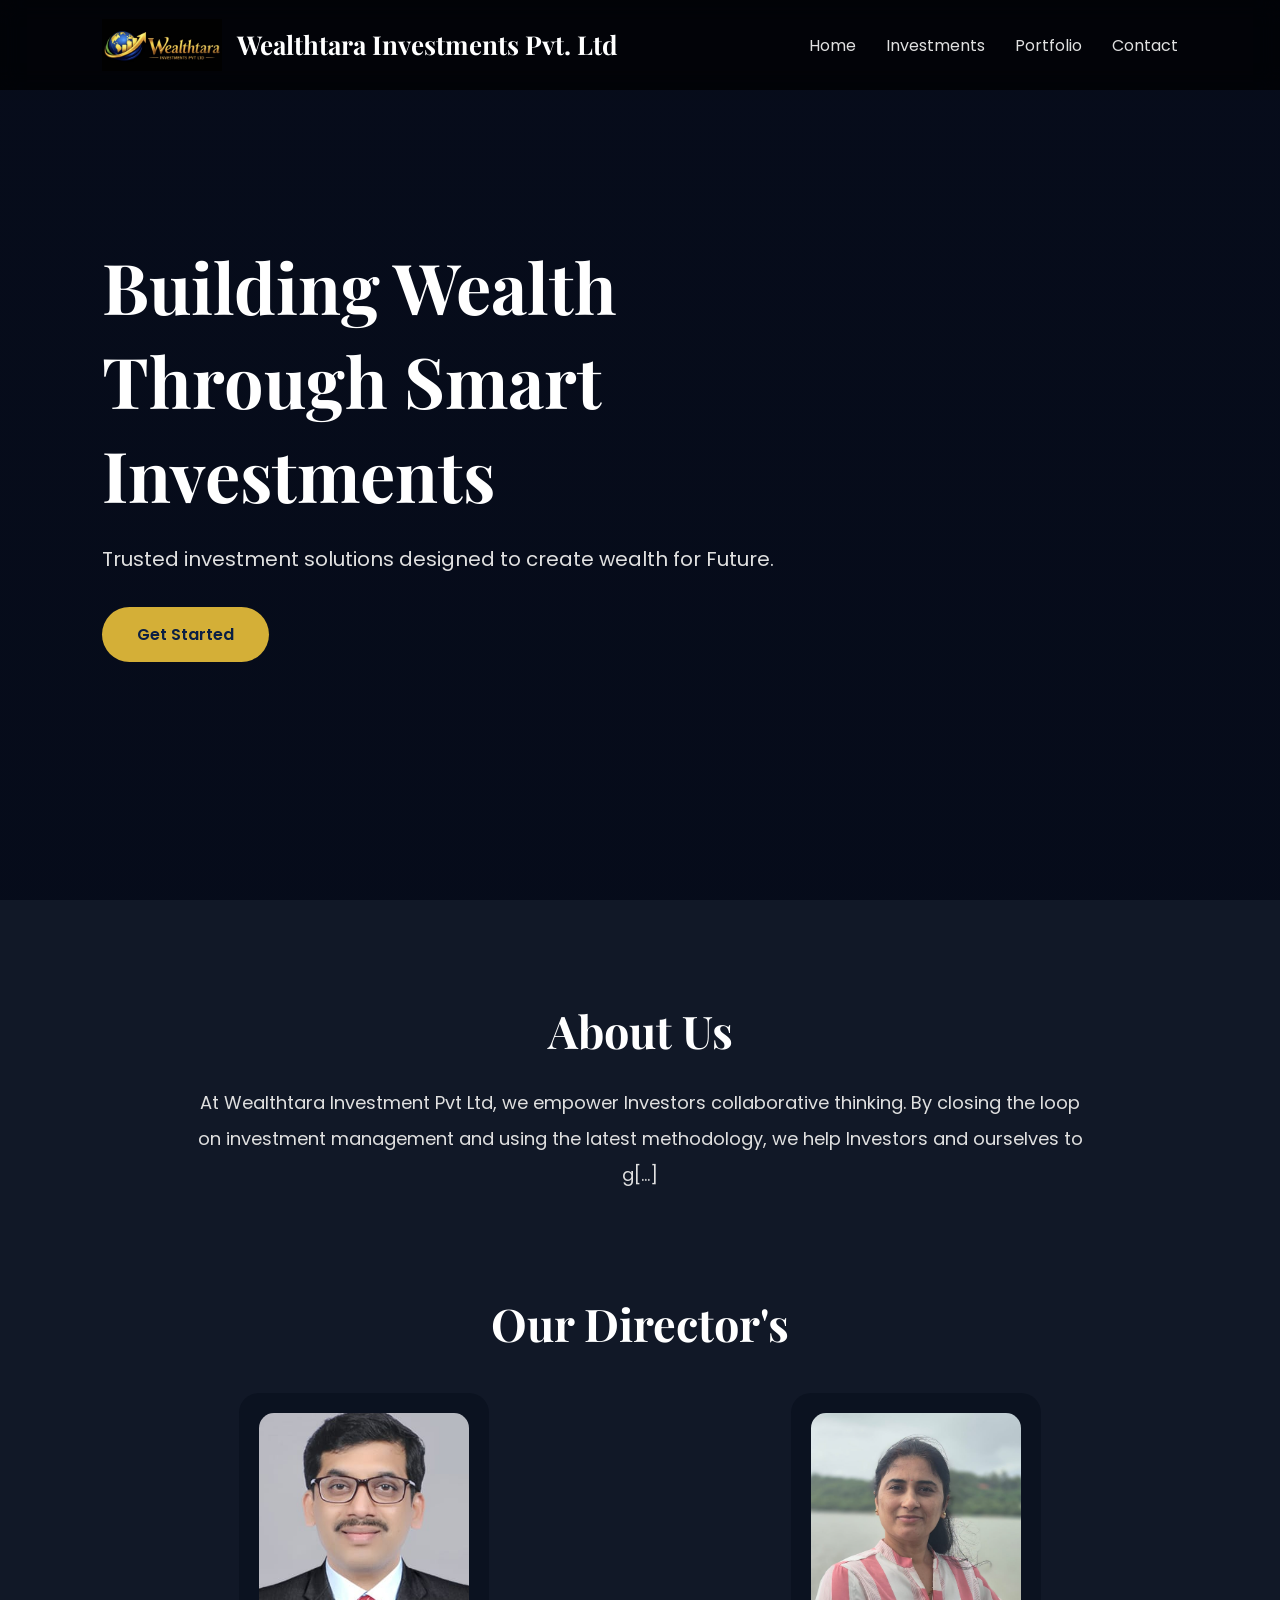
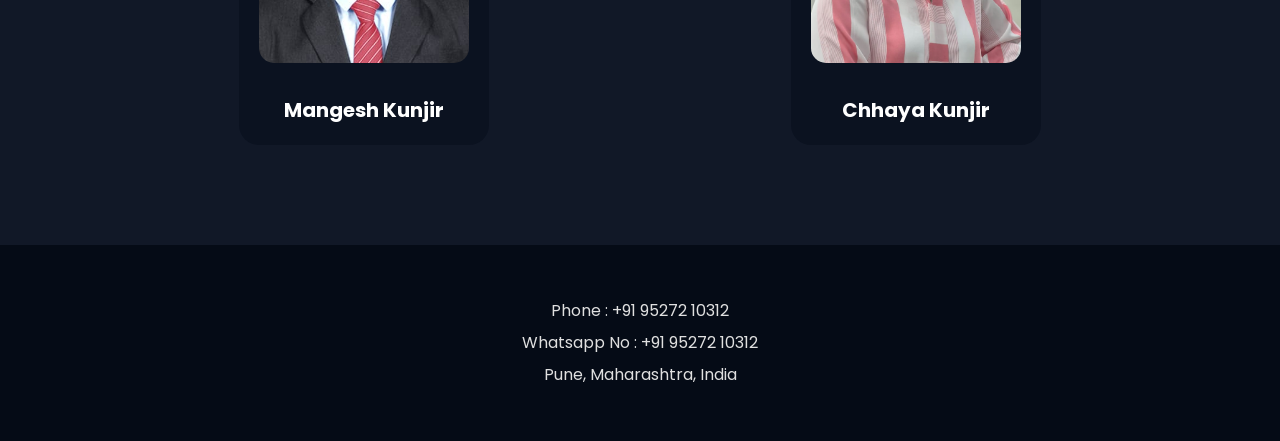
<file: index.html>
<!DOCTYPE html>
<html lang="en">
<head>
  <meta charset="UTF-8">
  <meta name="viewport" content="width=device-width, initial-scale=1.0">

  <title>Wealthtara Investments Pvt. Ltd</title>

  <link href="https://fonts.googleapis.com/css2?family=Playfair+Display:wght@600;700&family=Poppins:wght@300;400;500;600&display=swap" rel="stylesheet">

  <style>
    *{
      margin:0;
      padding:0;
      box-sizing:border-box;
    }

    body{
      font-family:'Poppins', sans-serif;
      background:#0b1220;
      color:white;
    }

    nav{
      position:fixed;
      top:0;
      width:100%;
      padding:15px 8%;
      display:flex;
      justify-content:space-between;
      align-items:center;
      background:rgba(0,0,0,0.7);
      backdrop-filter:blur(10px);
      z-index:1000;
      min-height:90px;
    }

    .logo-container{
      display:flex;
      align-items:center;
      gap:15px;
    }

    .logo-container img{
      height:60px;
      width:auto;
      max-width:120px;
      object-fit:contain;
    }

    .logo{
      font-size:26px;
      color:#fff;
      font-family:'Playfair Display', serif;
      font-weight:700;
      line-height:1;
    }

    nav ul{
      display:flex;
      list-style:none;
      gap:30px;
    }

    nav ul li a{
      text-decoration:none;
      color:#E0E0E0;
      transition:0.3s;
    }

    nav ul li a:hover{
      color:#D4AF37;
    }

    .hero{
      height:100vh;
      background:
      linear-gradient(rgba(5,10,25,0.75), rgba(5,10,25,0.8)),
      url('https://images.unsplash.com/photo-1520607162513-77705c0f0d4a?auto=format&fit=crop&w=1600&q=80');
      background-size:cover;
      background-position:center;
      display:flex;
      align-items:center;
      padding:0 8%;
    }

    .hero-content{
      max-width:700px;
    }

    .hero h2{
      font-size:70px;
      font-family:'Playfair Display', serif;
      color:#FFFFFF;
      margin-bottom:20px;
    }

    .hero p{
      font-size:20px;
      color:#E0E0E0;
      line-height:1.8;
      margin-bottom:30px;
    }

    .btn{
      display:inline-block;
      padding:15px 35px;
      background:#D4AF37;
      color:#0A1F44;
      border-radius:50px;
      text-decoration:none;
      font-weight:600;
    }

    .about{
      padding:100px 8% 50px 8%;
      background:#111827;
      text-align:center;
    }

    .about h2{
      font-size:45px;
      margin-bottom:25px;
      font-family:'Playfair Display', serif;
      color:#FFFFFF;
    }

    .about p{
      max-width:900px;
      margin:auto;
      line-height:2;
      color:#E0E0E0;
      font-size:18px;
    }

    .directors{
      padding:50px 8% 100px 8%;
      background:#111827;
      text-align:center;
    }

    .directors h2{
      font-size:45px;
      margin-bottom:40px;
      font-family:'Playfair Display', serif;
      color:#FFFFFF;
    }

    .director-grid{
      display:grid;
      grid-template-columns:repeat(auto-fit,minmax(250px,1fr));
      gap:30px;
      justify-items:center;
    }

    .director-box{
      background:#0b1220;
      padding:20px;
      border-radius:20px;
      text-align:center;
      width:250px;
    }

    .director-box img{
      width:100%;
      height:250px;
      object-fit:cover;
      border-radius:15px;
      margin-bottom:15px;
    }

    .director-box h3{
      color:#FFFFFF;
      font-size:20px;
      margin-top:10px;
    }

    footer{
      background:#050b16;
      padding:50px 8%;
      text-align:center;
    }

    footer p{
      color:#E0E0E0;
      line-height:2;
    }
  </style>
</head>
<body>

  <nav>
    <div class="logo-container">
      <img src="./logo.png" alt="Wealthtara Logo">
      <div class="logo">Wealthtara Investments Pvt. Ltd</div>
    </div>
    <ul>
      <li><a href="index.html">Home</a></li>
      <li><a href="investments.html">Investments</a></li>
      <li><a href="portfolio.html">Portfolio</a></li>
      <li><a href="contact.html">Contact</a></li>
    </ul>
  </nav>

  <section class="hero">
    <div class="hero-content">
      <h2>Building Wealth Through Smart Investments</h2>
      <p>Trusted investment solutions designed to create wealth for Future.</p>
      <a href="contact.html" class="btn">Get Started</a>
    </div>
  </section>

  <section class="about">
    <h2>About Us</h2>
    <p>
      At Wealthtara Investment Pvt Ltd, we empower Investors collaborative thinking. By closing the loop on investment management and using the latest methodology, we help Investors and ourselves to g[...]
    </p>
  </section>

  <section class="directors">
    <h2>Our Director's</h2>
    <div class="director-grid">
      <div class="director-box">
        <img src="./papa.jpeg" alt="Mangesh Kunjir">
        <h3>Mangesh Kunjir</h3>
      </div>
      <div class="director-box">
        <img src="./mama.png" alt="Chhaya Kunjir">
        <h3>Chhaya Kunjir</h3>
      </div>
    </div>
  </section>

  <footer>
    <p>Phone       : +91 95272 10312</p>
    <p>Whatsapp No : +91 95272 10312</p>    
    <p>Pune, Maharashtra, India</p>
  </footer>

</body>
</html>
</file>
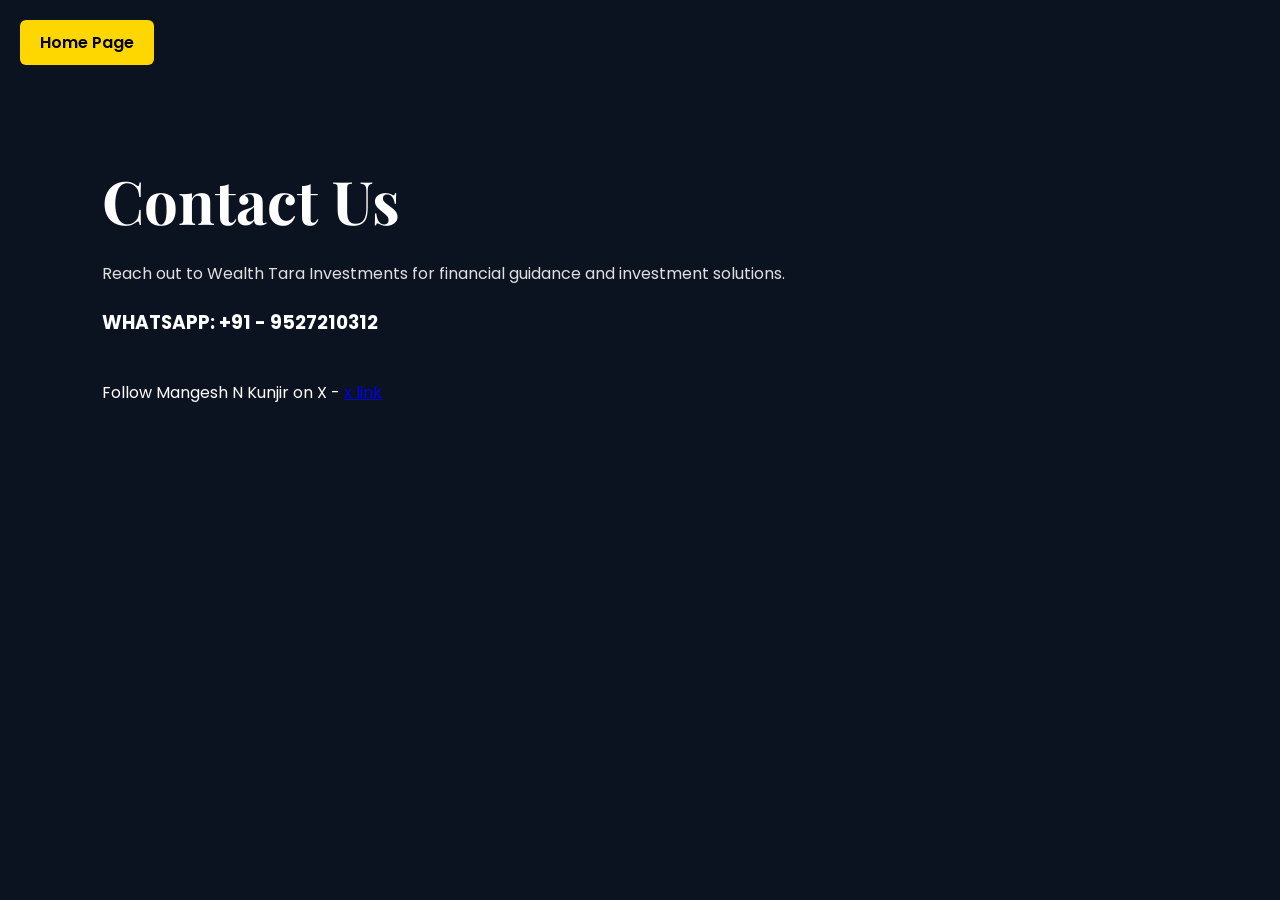
<file: contact.html>
<!DOCTYPE html>
<html lang="en">
<head>
  <meta charset="UTF-8">
  <meta name="viewport" content="width=device-width, initial-scale=1.0">
  <title>Contact - Wealth Tara</title>

  <link href="https://fonts.googleapis.com/css2?family=Playfair+Display:wght@700&family=Poppins:wght@300;400;500&display=swap" rel="stylesheet">

  <style>
    body {
      margin: 0;
      background: #0b1220;
      color: white;
      font-family: 'Poppins', sans-serif;
    }

    /* Top-left Get Started Button */
    .cta-button {
      position: fixed; /* stays visible even when scrolling */
      top: 20px;
      left: 20px;
      padding: 10px 20px;
      background: #FFD700; /* gold */
      color: #000;         /* black text */
      font-size: 1rem;
      font-weight: 600;
      border: none;
      border-radius: 6px;
      text-decoration: none;
      cursor: pointer;
      transition: all 0.3s ease;
      z-index: 1000; /* ensures it stays above other elements */
    }

    .cta-button:hover {
      background: #FFC107; /* darker gold on hover */
      transform: scale(1.05);
    }

    .container {
      padding: 120px 8%;
    }

    h1 {
      font-family: 'Playfair Display', serif;
      font-size: 60px;
      margin-bottom: 20px;
    }

    p {
      color: #E0E0E0;
      line-height: 1.8;
    }

    form {
      margin-top: 40px;
      max-width: 600px;
    }

    input, textarea {
      width: 100%;
      padding: 15px;
      margin-bottom: 20px;
      border: none;
      border-radius: 10px;
      background: #111827;
      color: white;
    }

    button {
      padding: 15px 35px;
      border: none;
      background: #D4AF37;
      color: #0A1F44;
      border-radius: 40px;
      font-weight: 600;
      cursor: pointer;
    }
  </style>
</head>
<body>

  <!-- Get Started Button at Top Left -->
  <a href="index.html" class="cta-button">Home Page</a>

  <div class="container">
    <h1>Contact Us</h1>

    <p>
      Reach out to Wealth Tara Investments for financial guidance and investment solutions.
    </p>

    <h3>WHATSAPP: +91 - 9527210312 </h3>
    <br>
    Follow Mangesh N Kunjir on X -
    <a href="https://x.com/mangeshnkunjir" target="_blank" rel="noopener noreferrer">x link</a>
  </div>

</body>
</html>
</file>
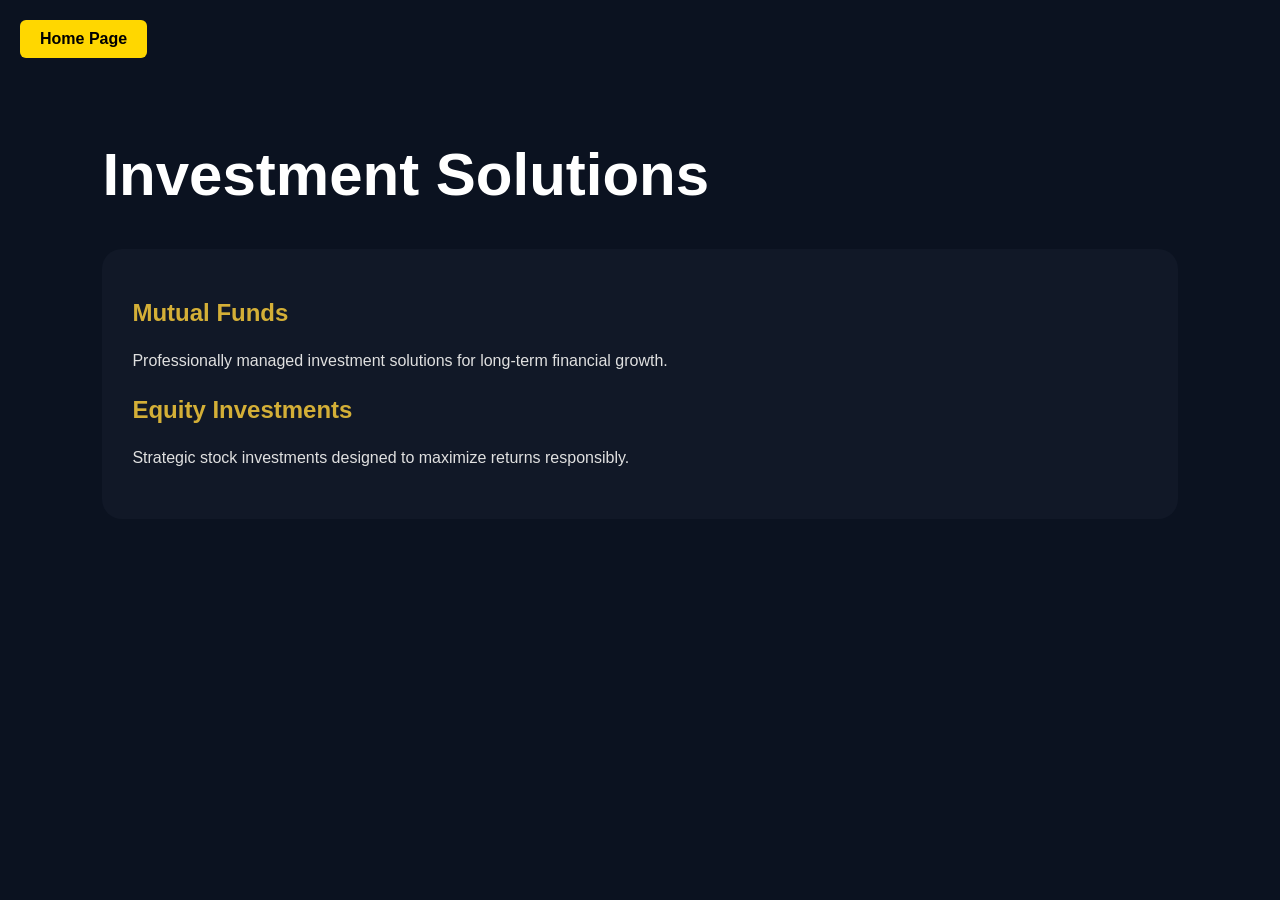
<file: investments.html>
<!DOCTYPE html>
<html lang="en">
<head>
  <meta charset="UTF-8">
  <meta name="viewport" content="width=device-width, initial-scale=1.0">
  <title>Investments</title>

  <style>
    body {
      background: #0b1220;
      color: white;
      font-family: 'Poppins', sans-serif;
      margin: 0;
    }

    /* Top-left Get Started Button */
    .cta-button {
      position: absolute;
      top: 20px;
      left: 20px;
      padding: 10px 20px;
      background: #FFD700; /* gold */
      color: #000;         /* black text */
      font-size: 1rem;
      font-weight: 600;
      border: none;
      border-radius: 6px;
      text-decoration: none;
      cursor: pointer;
      transition: all 0.3s ease;
    }

    .cta-button:hover {
      background: #FFC107; /* darker gold on hover */
      transform: scale(1.05);
    }

    .container {
      padding: 100px 8%;
    }

    h1 {
      font-size: 60px;
      color: #FFFFFF;
    }

    .card {
      background: #111827;
      padding: 30px;
      margin-top: 30px;
      border-radius: 20px;
    }

    .card h2 {
      color: #D4AF37; /* gold accent */
    }

    .card p {
      color: #E0E0E0;
      line-height: 1.8;
    }
  </style>
</head>
<body>

  <!-- Get Started Button at Top Left -->
  <a href="index.html" class="cta-button">Home Page</a>

  <div class="container">
    <h1>Investment Solutions</h1>

    <div class="card">
      <h2>Mutual Funds</h2>
      <p>Professionally managed investment solutions for long-term financial growth.</p>

      <h2>Equity Investments</h2>
      <p>Strategic stock investments designed to maximize returns responsibly.</p>
    </div>
  </div>

</body>
</html>
</file>
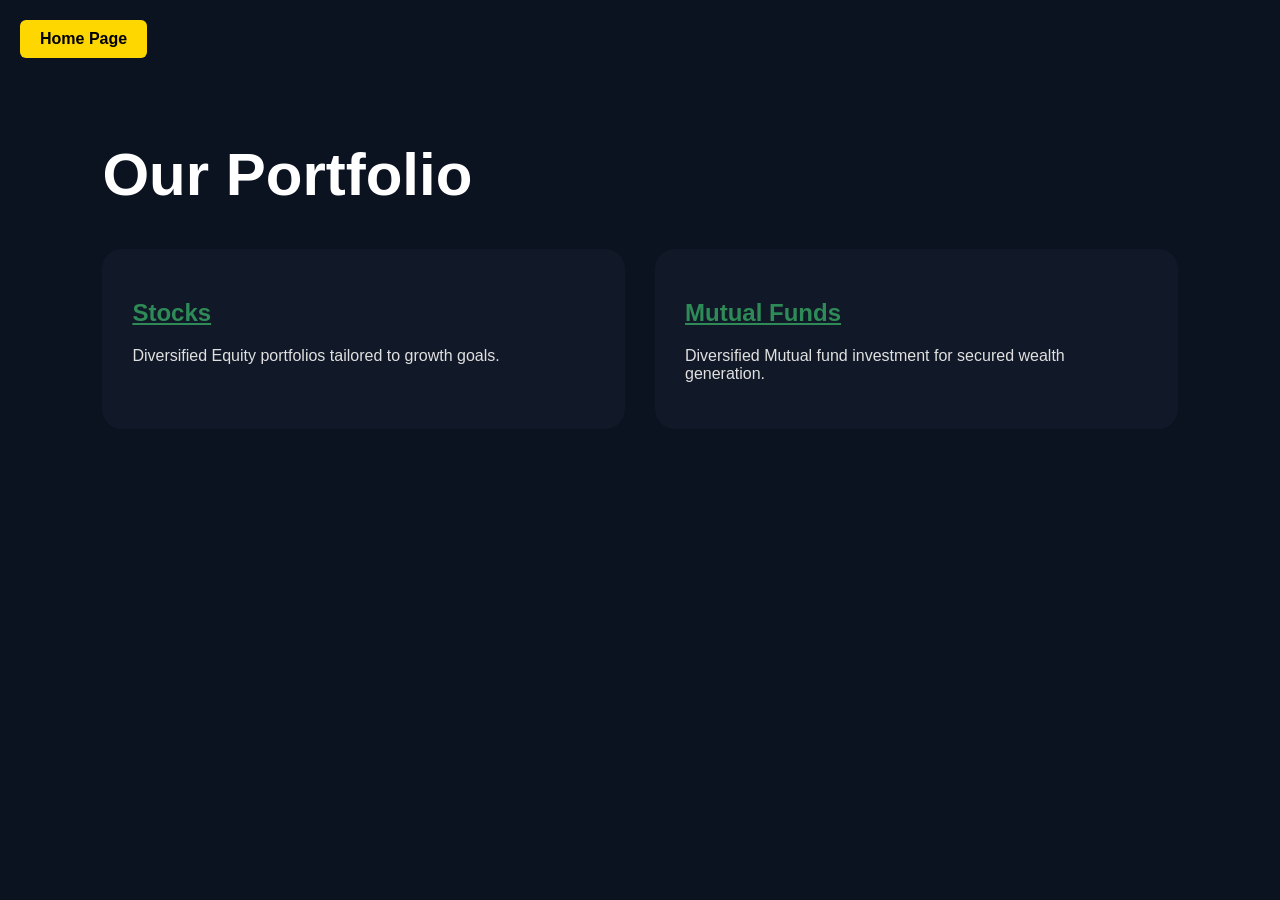
<file: portfolio.html>
<!DOCTYPE html>
<html lang="en">
<head>
  <meta charset="UTF-8">
  <meta name="viewport" content="width=device-width, initial-scale=1.0">
  <title>Portfolio</title>

  <style>
    body {
      background: #0b1220;
      color: white;
      font-family: 'Poppins', sans-serif;
      margin: 0;
    }

    /* Top-left Get Started Button */
    .cta-button {
      position: fixed; /* stays visible even when scrolling */
      top: 20px;
      left: 20px;
      padding: 10px 20px;
      background: #FFD700; /* gold */
      color: #000;         /* black text */
      font-size: 1rem;
      font-weight: 600;
      border: none;
      border-radius: 6px;
      text-decoration: none;
      cursor: pointer;
      transition: all 0.3s ease;
      z-index: 1000; /* ensures it stays above other elements */
    }

    .cta-button:hover {
      background: #FFC107; /* darker gold on hover */
      transform: scale(1.05);
    }

    .container {
      padding: 100px 8%;
    }

    h1 {
      font-size: 60px;
    }

    .grid {
      display: grid;
      grid-template-columns: repeat(auto-fit, minmax(250px, 1fr));
      gap: 30px;
      margin-top: 40px;
    }

    .box {
      background: #111827;
      padding: 30px;
      border-radius: 20px;
    }

    .box h2 {
      color: #2E8B57; /* green accent */
    }

    .box p {
      color: #E0E0E0;
    }
  </style>
</head>
<body>

  <!-- Get Started Button at Top Left -->
  <a href="index.html" class="cta-button">Home Page</a>

  <div class="container">
    <h1>Our Portfolio</h1>

    <div class="grid">
      <div class="box">
        <h2><b><u>Stocks</u></b></h2>
        <p>Diversified Equity portfolios tailored to growth goals.</p>
      </div>

      <div class="box">
        <h2><b><u>Mutual Funds</u></b></h2>
        <p>Diversified Mutual fund investment for secured wealth generation.</p>
      </div>
    </div>
  </div>

</body>
</html>
</file>
